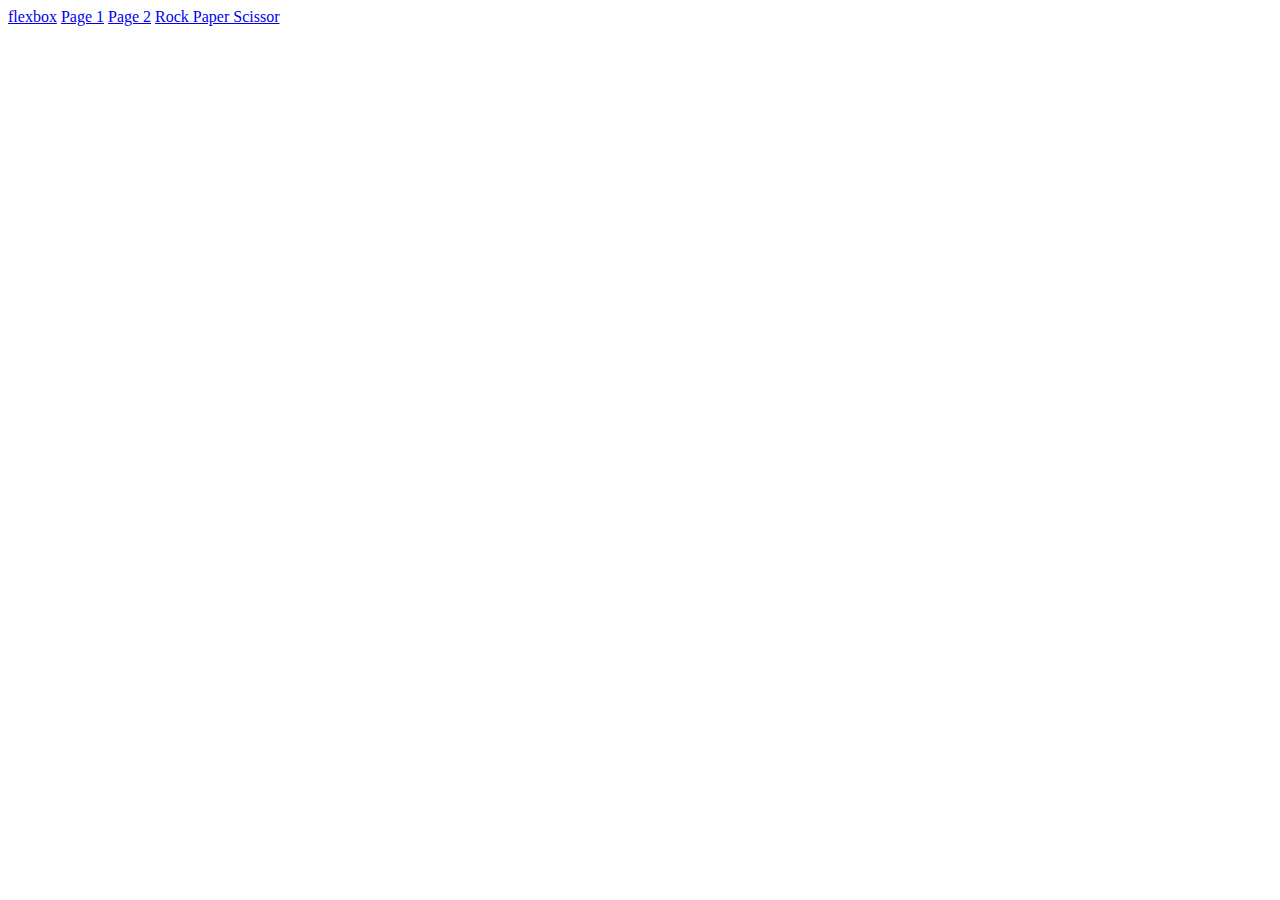
<file: index.html>
<!DOCTYPE html>
<html lang="en">
<head>
    <link rel="stylesheet" href="flexbox.css">
    <link rel="stylesheet" href="page.css">
    <link rel="stylesheet" href="page1.css">
    <link rel="stylesheet" href="rcp.css">
    <meta charset="UTF-8">
    <meta name="viewport" content="width=device-width, initial-scale=1.0">
    <title>Document</title>
</head>
<body>
    <a href="./flexbox.html">flexbox</a>
    <a href="./page.html">Page 1</a>
    <a href="./page1.html">Page 2</a>
    <a href="./rcp.html">Rock Paper Scissor</a>
</body>
</html>
</file>
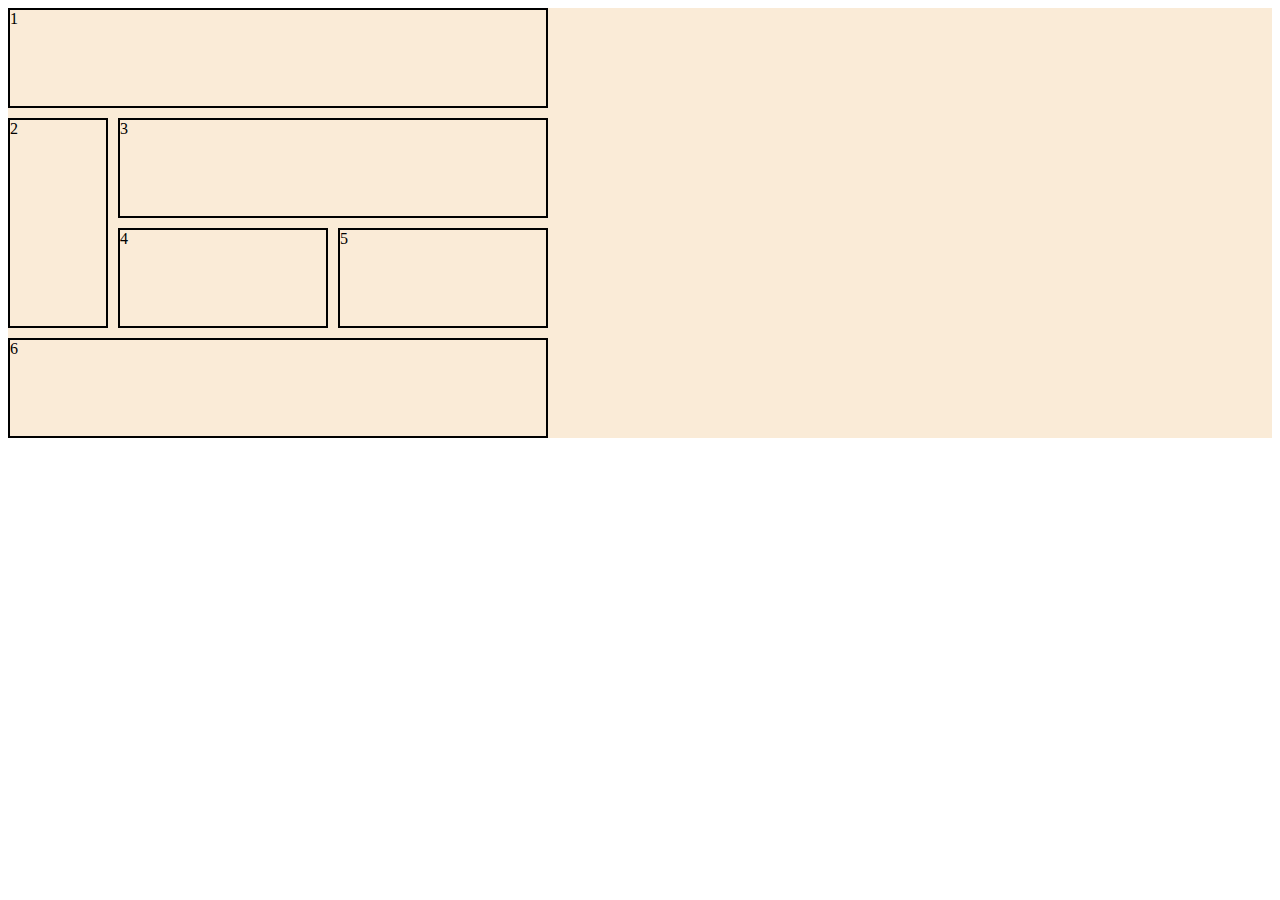
<file: flexbox.html>
<!DOCTYPE html>
<html lang="en">
<head>
    <link rel="stylesheet" href="./flexbox.css">
    <meta charset="UTF-8">
    <meta name="viewport" content="width=device-width, initial-scale=1.0">
    <title>Document</title>
</head>
<body>
    <div class="box">
        <div class="one">1</div>
        <div class="two">2</div>
        <div class="three">3</div>
        <div class="four">4</div>
        <div class="five">5</div>
        <div class="six">6</div>
        

    </div>
</body>
</html>
</file>
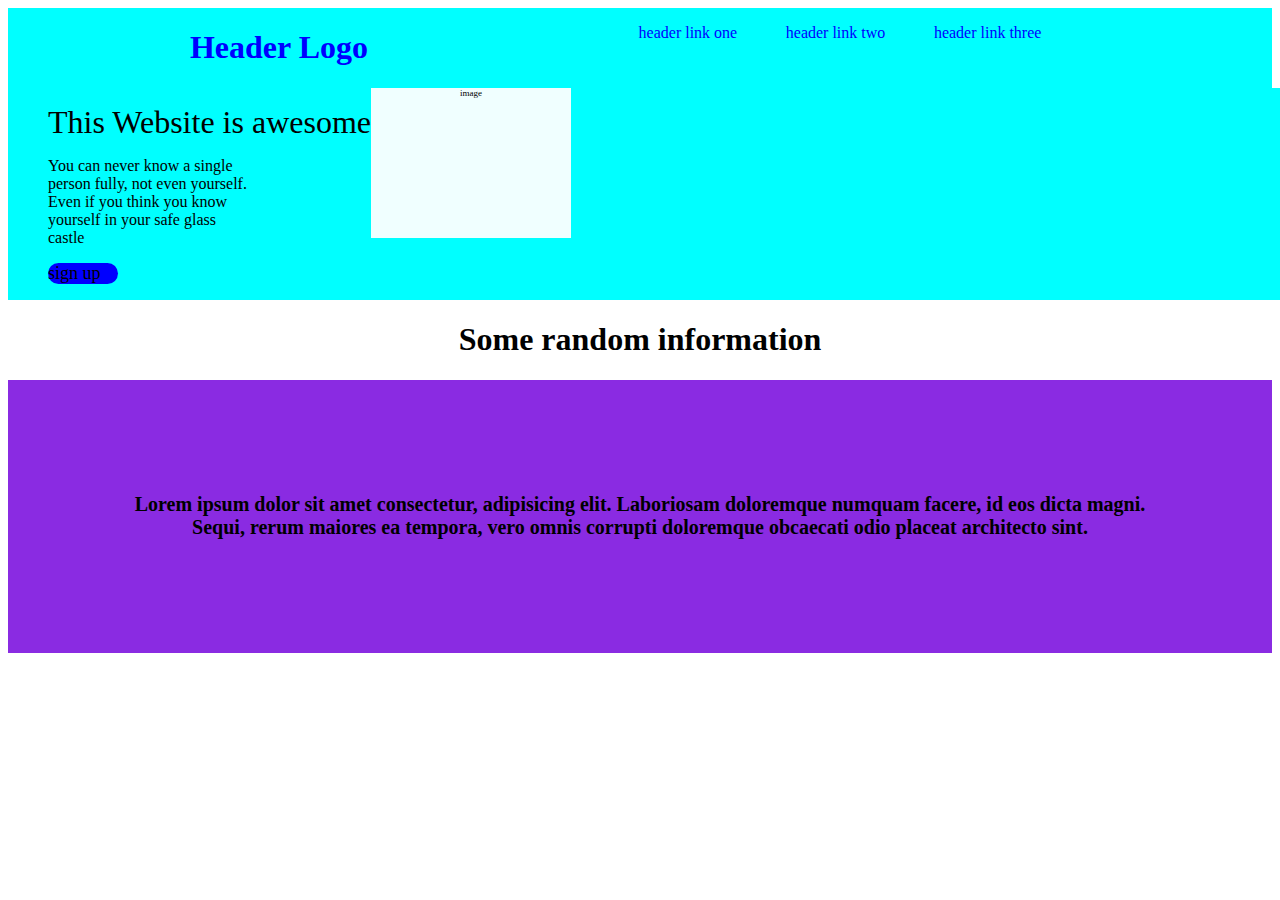
<file: page.html>
<!DOCTYPE html>
<html lang="en">
<head>
    <link rel="stylesheet" href="./page.css">
    <meta charset="UTF-8">
    <meta name="viewport" content="width=device-width, initial-scale=1.0">
    <title>Document</title>
</head>
<body>
    <div class="topbox">
        <h1>Header Logo</h1>
        <ul class="topright">
            <li>
                header link one
            </li>
            <li>
                header link two
            </li>
            <li>
                header link three
            </li>
        </ul>
    </div>
    <div class="nexttop">
        <ul>
            <li id="l1">
                This Website is awesome
            </li>
            <li id="para">
                <p>You can never know a single person fully, not even yourself. Even if you think you know yourself in your safe glass castle</p></li>
                <li id="signbox">
                    sign up
                </li>
        </ul>
        <div id="bigbox">
            <span>
                image
            </span>

        </div>

    </div>
    <div class="3box">
        <h1 id="sri">Some random information</h1>
    </div>
    <div class="fourthbox">
        <h1>Lorem ipsum dolor sit amet consectetur, adipisicing elit. Laboriosam doloremque numquam facere, id eos dicta magni. Sequi, rerum maiores ea tempora, vero omnis corrupti doloremque obcaecati odio placeat architecto sint.</h1>
    </div>
    

</body>
</html>
</file>
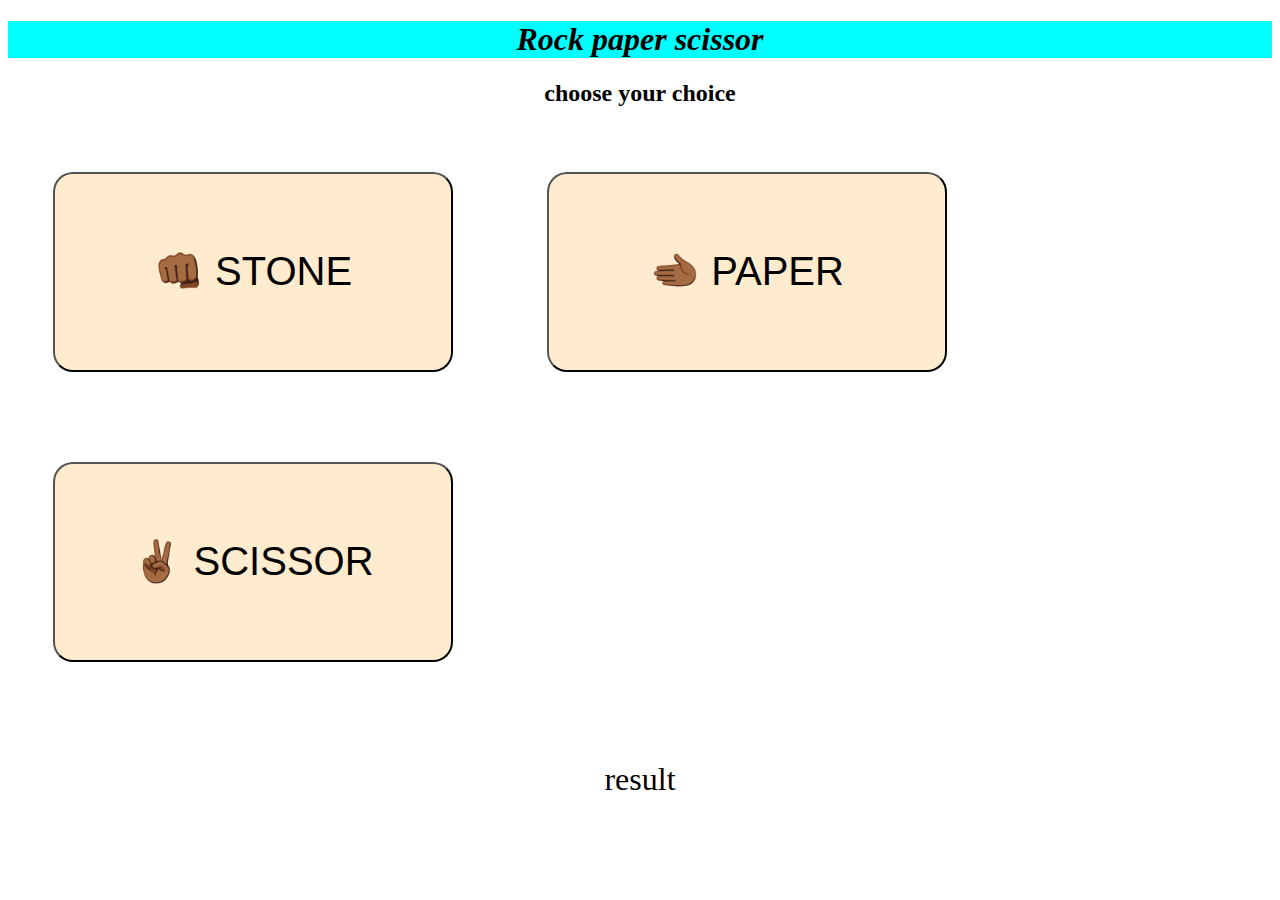
<file: rcp.html>
<!DOCTYPE html>
<html lang="en">
<head>
    <link rel="stylesheet" href="./rcp.css">
    <meta charset="UTF-8">
    <meta name="viewport" content="width=device-width, initial-scale=1.0">
    <title>Document</title>
</head>
<body>
    <h1 id="title">Rock paper scissor</h1>
    <h2 id="cyc">choose your choice</h2>
    <div class="button">
        <button onclick="play('rock')">👊🏾 STONE
        </button>
        <button onclick="play('Paper')">🫲🏾 PAPER </button>
        <button onclick="play('scissor')">✌🏾 SCISSOR</button>
    </div>
    <br><br><br>
    <div id="result">
        result
    </div>
    <script>
        function play(player){
            const choices=['rock','paper','scissor'];
            let computer=choices[Math.floor(Math.random()*3)];
            let result='';
            if(player===computer){
                result='DRAW 🤔🤔'
            }
            else if((player==='rock' && computer==='scissor')||(player==='scissor' && computer==='paper')){
                result='YOU WIN😍😍😍'

            }
            else{
                result="YOU LOSE 👎🏾👎🏾👎🏾"
            }
            document.getElementById('result').innerHTML=result
        }
    </script>
</body>
</html>
</file>
<file: flexbox.css>
.box{
    display: grid;
    grid-template-rows: 100px 100px 100px 100px;
    grid-template-columns: 100px 100px 100px 100px 100px;
    background-color: antiquewhite;
    grid-gap: 10px;

}
.box div{
    border: 2px solid black;
}
.one{
    grid-column: 1/6;
}
.two{
    grid-row: 2/4;
}
.three{
    grid-column: 2/6;
}
.four{
    grid-column: 2/4;
}
.five{
    grid-column: 4/6;
}
.seven{
    grid-column: 2/4;
}
.eight{
    grid-column: 4/6;
}
.six{
    grid-column: 1/6;
}
</file>
<file: page.css>
.topbox{
    color: blue;
    background-color: aqua;
    display: flex;
    justify-content: space-evenly;
}
.topright{
    display: flex;
    width: 500px;
    justify-content: space-evenly;

}
li{
    list-style: none;
}
#l1{
    font-size: xx-large;
}
.nexttop{
    display: flex;
    background-color: aqua;
    width: 2000px;
}
#para{
    display: flex;
    width: 200px;
    align-items: end;
}
#signbox{
    border-radius: 20px;
    background-color: blue;
    width: 70px;
    font-size: large;
    
}
#bigbox{
    display: flex;
    justify-content: center;
    justify-content: space-around;
    background-color: azure;
    width: 200px;
    height: 150px;
    font-size: xx-small;

}
#sri{
    text-align: center;
}
.fourthbox{
    font-size:x-small;
    text-align: center;
    background-color: blueviolet;
    padding: 100px;
}
</file>
<file: page1.css>
.h1{
    color: blue;
    font-size:large;
    border: 3px solid red;
    border-radius: 40px;
    background-color: aquamarine;
    padding: 60px;
    margin: 60px;
}
.h1:hover{
    background-color: black;
}
</file>
<file: rcp.css>
#title{
    font-style: oblique;
    font-size: xx-large;
    text-align: center;
    background-color: aqua;
    margin: red;
    border-color: black;
}
button{
    background-color: blanchedalmond;
    width: 400px;
    height: 200px;
    font-size: 40px;
    border-radius: 20px;
    margin: 45px;
    
}
#cyc{
    text-align: center;
}
#result{
    text-align: center;
    font-size: xx-large;

}
</file>
